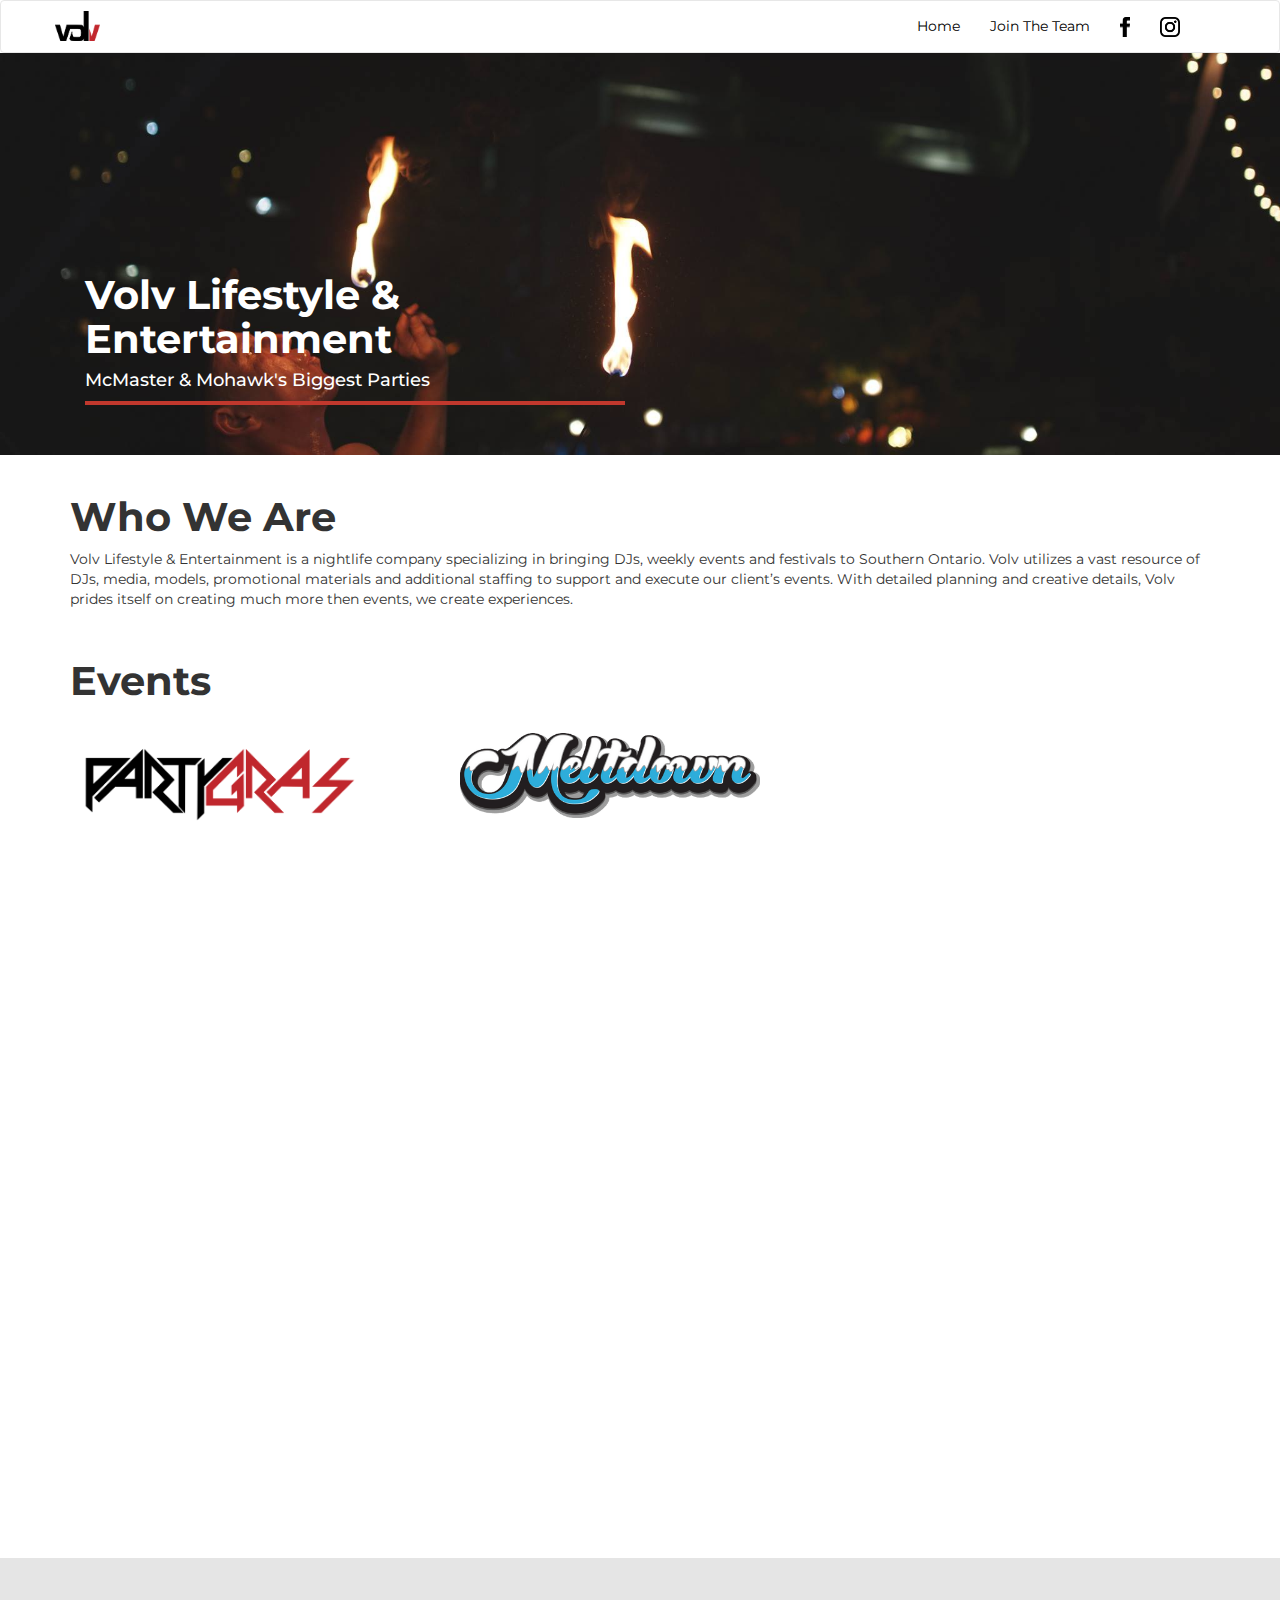
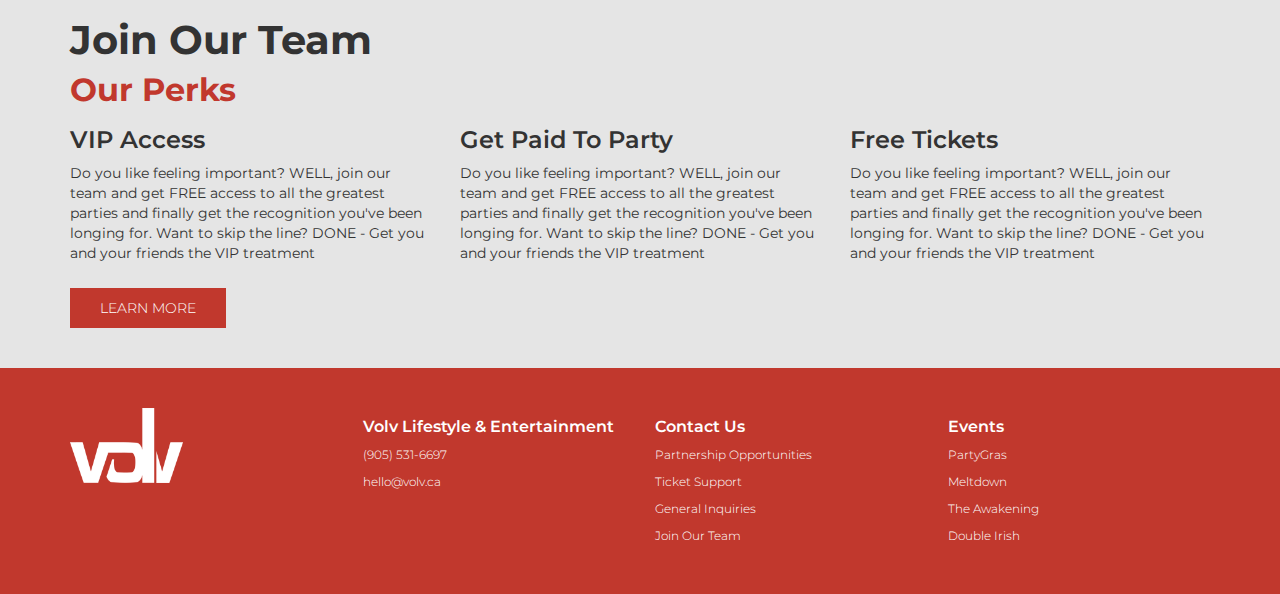
<file: index.html>
<!DOCTYPE html>
<html lang="en">
  <head>
    <meta charset="utf-8">
    <meta http-equiv="X-UA-Compatible" content="IE=edge">
    <meta name="viewport" content="width=device-width, initial-scale=1">
    <title>Volv Lifestyle &amp; Entertainment</title>
    <meta name="description" content="Volv Entertainment creates unique experiences for McMaster, Mohawk and Hamilton nightlife; bringing to you PartyGras, Meltdown, Awakening and Double Irish." />


    <link rel="stylesheet" href="https://maxcdn.bootstrapcdn.com/bootstrap/3.3.7/css/bootstrap.min.css" integrity="sha384-BVYiiSIFeK1dGmJRAkycuHAHRg32OmUcww7on3RYdg4Va+PmSTsz/K68vbdEjh4u" crossorigin="anonymous">
    <script src="https://ajax.googleapis.com/ajax/libs/jquery/1.12.4/jquery.min.js"></script>
    <script src="https://maxcdn.bootstrapcdn.com/bootstrap/3.3.7/js/bootstrap.min.js" integrity="sha384-Tc5IQib027qvyjSMfHjOMaLkfuWVxZxUPnCJA7l2mCWNIpG9mGCD8wGNIcPD7Txa" crossorigin="anonymous"></script>
    <link rel="stylesheet" type="text/css" href="css/main.css">
    <script src="https://ajax.googleapis.com/ajax/libs/jquery/3.2.1/jquery.min.js"></script>
    <link type="text/javascript" href="../js/jquery.js">
    <!-- Fonts -->
    <link href="https://fonts.googleapis.com/css?family=Montserrat:400,600,700,900" rel="stylesheet">

    <!-- Favicon -->
    <link rel="shortcut icon" href="images/Favicon_Red_RGB_30.ico" type="image/x-icon">

    <!-- Google Tag Manager -->
<script>(function(w,d,s,l,i){w[l]=w[l]||[];w[l].push({'gtm.start':
new Date().getTime(),event:'gtm.js'});var f=d.getElementsByTagName(s)[0],
j=d.createElement(s),dl=l!='dataLayer'?'&l='+l:'';j.async=true;j.src=
'https://www.googletagmanager.com/gtm.js?id='+i+dl;f.parentNode.insertBefore(j,f);
})(window,document,'script','dataLayer','GTM-5NR98X5');</script>
<!-- End Google Tag Manager -->

  </head>
  <body>
    <!-- Google Tag Manager (noscript) -->
<noscript><iframe src="https://www.googletagmanager.com/ns.html?id=GTM-5NR98X5"
height="0" width="0" style="display:none;visibility:hidden"></iframe></noscript>
<!-- End Google Tag Manager (noscript) -->

    <!-- NavBar -->
    <nav class="navbar navbar-default navbar-homepage">
  <div class="container">
    <!-- Brand and toggle get grouped for better mobile display -->
    <div class="navbar-header">
      <button type="button" class="navbar-toggle collapsed" data-toggle="collapse" data-target="#bs-example-navbar-collapse-1" aria-expanded="false">
        <span class="sr-only">Toggle navigation</span>
        <span class="icon-bar"></span>
        <span class="icon-bar"></span>
        <span class="icon-bar"></span>
      </button>
      <a class="navbar-brand" href="https://volv.ca/"><img alt="Volv Logo" src="images/volvredblack-p-500x332.png" height="30px" /></a>
    </div>

    <!-- Collect the nav links, forms, and other content for toggling -->
    <div class="collapse navbar-collapse main-menu" id="bs-example-navbar-collapse-1">
      <ul class="nav navbar-nav navbar-right navbar-homepage">
        <li><a id="main-menu" href="https://volv.ca/">Home</a></li>
        <li><a id="main-menu" href="https://volv.ca/team">Join The Team</a></li>
        <li><a id="main-menu" href="https://www.facebook.com/volvpage" target="blank_"><img alt="Facebook Icon" src="images/facebook_icon.png" height="20px"/></a></li>
        <li><a id="main-menu" href="https://www.instagram.com/volventertainment/" target="blank_"><img alt="Instagram Icon" src="images/instagram_icon.png" height="20px" /></a></li>
      </ul>
    </div><!-- /.navbar-collapse -->
  </div><!-- /.container-fluid -->
</nav>


    <div class="jumbotron jumbotron-header">
      <div class="container">
        <div class="col-md-6">
          <h2>Volv Lifestyle &amp; Entertainment</h2>
          <h4>McMaster &amp; Mohawk's Biggest Parties</h4>
        </div>
        </div>
    </div>

    <div class="section_1">
      <div class="container">
        <h2>Who We Are</h2>
        <p>Volv Lifestyle &amp; Entertainment is a nightlife company specializing in bringing DJs, weekly events and festivals to Southern Ontario. Volv utilizes a vast resource of DJs, media, models, promotional materials and additional staffing to support and execute our client’s events. With detailed planning and creative details, Volv prides itself on creating much more then events, we create experiences.</p>
      </div>
    </div>

    <div class="section_2">
      <div class="container">
        <h2>Events</h2>
        <div class="row spacing-row">
          <div class="col-md-4">
            <a href="https://volv.ca/partygras"><img alt="Partygras Logo" src="images/partygras_blackred-01.png" width="300px" /></a>
          </div>
          <div class="col-md-4">
            <a href="https://volv.ca/meltdown"><img alt="Meltdown Logo" src="images/MeltdownC-RGB-p-500x.png" width="300px" /></a>
          </div>

          <div class="col-md-4">
          </div>
        </div>
      </div>
    </div>

    <div class="section_3">
      <div class="container">
    <div class="embed-responsive embed-responsive-16by9" style="position:relative;height:0;padding-bottom:56.25%">
      <iframe class="embed-responsive-item" src="https://www.youtube.com/embed/ZodtdhUkzQk?ecver=2" width="640" height="360" frameborder="0" style="position:absolute;width:100%;height:100%;left:0" allowfullscreen>
      </iframe>
    </div>
    </div>
    </div>

    <div class="section_4">
      <div class="container">
        <h2>Join Our Team</h2>
        <h5>Our Perks</h5>
        <div class="row section-4-row">
          <div class="col-md-4">
            <h6>VIP Access</h6>
            <p>Do you like feeling important? WELL, join our team and get FREE access to all the greatest parties and finally get the recognition you've been longing for. Want to skip the line? DONE - Get you and your friends the VIP treatment</p>
          </div>
          <div class="col-md-4">
            <h6>Get Paid To Party</h6>
            <p>Do you like feeling important? WELL, join our team and get FREE access to all the greatest parties and finally get the recognition you've been longing for. Want to skip the line? DONE - Get you and your friends the VIP treatment</p>
          </div>
          <div class="col-md-4">
            <h6>Free Tickets</h6>
            <p>Do you like feeling important? WELL, join our team and get FREE access to all the greatest parties and finally get the recognition you've been longing for. Want to skip the line? DONE - Get you and your friends the VIP treatment</p>
          </div>
      </div>
      <a class="btn btn-default" href="https://volv.ca/team" >Learn More</a>
    </div>
  </div>

  <div class="footer mobile">
    <div class="container">
      <div class="row">
        <div class="col-md-3 footer-mobile">
          <a href="https://volv.ca/"><img alt="Volv Logo" src="images/volvwhite-p-366x242.png" height="75px" /></a>
        </div>
        <div class="col-md-3 footer-mobile">
          <h6>Volv Lifestyle &amp; Entertainment</h6>
          <p>(905) 531-6697</p>
          <p><a href="mailto:hello@volv.ca">hello@volv.ca</a></p>
        </div>
        <div class="col-md-3 footer-mobile">
          <h6>Contact Us</h6>
          <p id="mobile-font"><a href="mailto:partnerships@volv.ca">Partnership Opportunities</a></p>
          <p><a href="mailto:tickets@volv.ca">Ticket Support</a></p>
          <p><a href="mailto:hello@volv.ca">General Inquiries</a></p>
          <p><a href="https://volv.ca/team">Join Our Team</a></p>
        </div>
        <div class="col-md-3 footer-mobile">
          <h6>Events</h6>
          <p><a href="https://volv.ca/partygras">PartyGras</a></p>
          <p><a href="https://volv.ca/meltdown" target="blank_">Meltdown</a></p>
          <p><a href="https://www.facebook.com/pg/volvpage/photos/?tab=albums" target="blank_">The Awakening</a></p>
          <p><a href="https://www.facebook.com/pg/volvpage/photos/?tab=albums" target="blank_">Double Irish</a></p>

        </div>
      </div>
    </div>
  </div>




  </body>
</html>
</file>
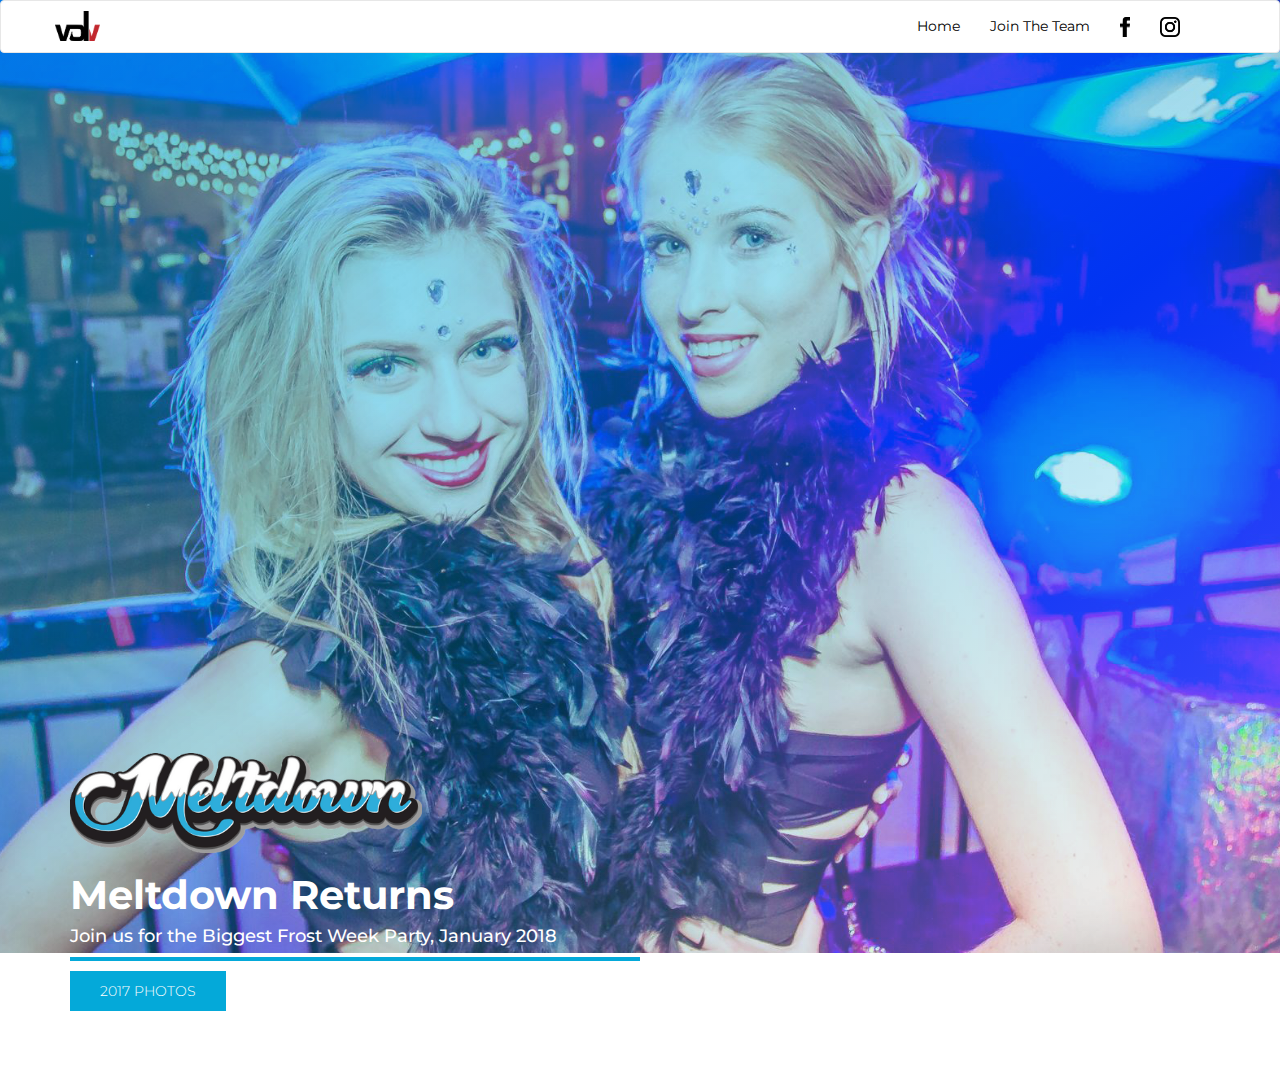
<file: meltdown.html>
<!DOCTYPE html>
<html lang="en">
  <head>
    <meta charset="utf-8">
    <meta http-equiv="X-UA-Compatible" content="IE=edge">
    <meta name="viewport" content="width=device-width, initial-scale=1">
    <title>Meltdown | Volv Lifestlye &amp; Entertainment</title>
    <meta name="description" content="Meltdown returns January 2018! The Biggest FROST week event for McMaster, Mohawk and Hamilton. Get ready to celebrate with one of our biggest WEEKS." />

    <link rel="stylesheet" href="https://maxcdn.bootstrapcdn.com/bootstrap/3.3.7/css/bootstrap.min.css" integrity="sha384-BVYiiSIFeK1dGmJRAkycuHAHRg32OmUcww7on3RYdg4Va+PmSTsz/K68vbdEjh4u" crossorigin="anonymous">
    <script src="https://ajax.googleapis.com/ajax/libs/jquery/1.12.4/jquery.min.js"></script>
    <script src="https://maxcdn.bootstrapcdn.com/bootstrap/3.3.7/js/bootstrap.min.js" integrity="sha384-Tc5IQib027qvyjSMfHjOMaLkfuWVxZxUPnCJA7l2mCWNIpG9mGCD8wGNIcPD7Txa" crossorigin="anonymous"></script>
    <link rel="stylesheet" type="text/css" href="css/main.css">
    <script src="https://ajax.googleapis.com/ajax/libs/jquery/3.2.1/jquery.min.js"></script>
    <link type="text/javascript" href="../js/jquery.js">

    <!-- Fonts -->
    <link href="https://fonts.googleapis.com/css?family=Montserrat:400,600,700,900" rel="stylesheet">

    <!-- Favicon -->
    <link rel="shortcut icon" href="images/Favicon_Red_RGB_30.ico" type="image/x-icon">

    <!-- Google Tag Manager -->
<script>(function(w,d,s,l,i){w[l]=w[l]||[];w[l].push({'gtm.start':
new Date().getTime(),event:'gtm.js'});var f=d.getElementsByTagName(s)[0],
j=d.createElement(s),dl=l!='dataLayer'?'&l='+l:'';j.async=true;j.src=
'https://www.googletagmanager.com/gtm.js?id='+i+dl;f.parentNode.insertBefore(j,f);
})(window,document,'script','dataLayer','GTM-5NR98X5');</script>
<!-- End Google Tag Manager -->

  </head>
  <body>
    <!-- Google Tag Manager (noscript) -->
<noscript><iframe src="https://www.googletagmanager.com/ns.html?id=GTM-5NR98X5"
height="0" width="0" style="display:none;visibility:hidden"></iframe></noscript>
<!-- End Google Tag Manager (noscript) -->


<div class="full-page-image-meltdown">

    <!-- Navbar -->
    <!-- NavBar -->
    <nav class="navbar navbar-default navbar-homepage">
  <div class="container">
    <!-- Brand and toggle get grouped for better mobile display -->
    <div class="navbar-header">
      <button type="button" class="navbar-toggle collapsed" data-toggle="collapse" data-target="#bs-example-navbar-collapse-1" aria-expanded="false">
        <span class="sr-only">Toggle navigation</span>
        <span class="icon-bar"></span>
        <span class="icon-bar"></span>
        <span class="icon-bar"></span>
      </button>
      <a class="navbar-brand" href="https://volv.ca/"><img alt="Volv logo" src="images/volvredblack-p-500x332.png" height="30px" /></a>
    </div>

    <!-- Collect the nav links, forms, and other content for toggling -->
    <div class="collapse navbar-collapse main-menu" id="bs-example-navbar-collapse-1">
      <ul class="nav navbar-nav navbar-right navbar-homepage">
        <li><a id="main-menu" href="https://volv.ca/index">Home</a></li>
        <li><a id="main-menu" href="https://volv.ca/team">Join The Team</a></li>
        <li><a id="main-menu" href="https://www.facebook.com/volvpage" target="blank_"><img alt="Facebook icon" src="images/facebook_icon.png" height="20px"/></a></li>
        <li><a id="main-menu" href="https://www.instagram.com/volventertainment/" target="blank_"><img alt="Instagram icon" src="images/instagram_icon.png" height="20px" /></a></li>
      </ul>
    </div><!-- /.navbar-collapse -->
  </div><!-- /.container-fluid -->
</nav>

<!-- End of Navbar -->

<!-- Full Page Jumbotron -->
<div class="container container-meltdown">
  <div class="col-md-6 meltdown_header">
    <a href="https://volv.ca/meltdown"><img alt="Meltdown Logo" src="images/MeltdownC-RGB-p-500x.png" height="100px" /></a>
    <h2>Meltdown Returns</h2>
    <h4>Join us for the Biggest Frost Week Party, January 2018</h4>
    <a href="https://www.facebook.com/pg/volvpage/photos/?tab=albums" class="btn meltdown-btn" target="blank_">2017 Photos</a>
</div>
</div>
</div>

<!-- End of: Full Page Jumbotron -->

  </body>

    </html>
</file>
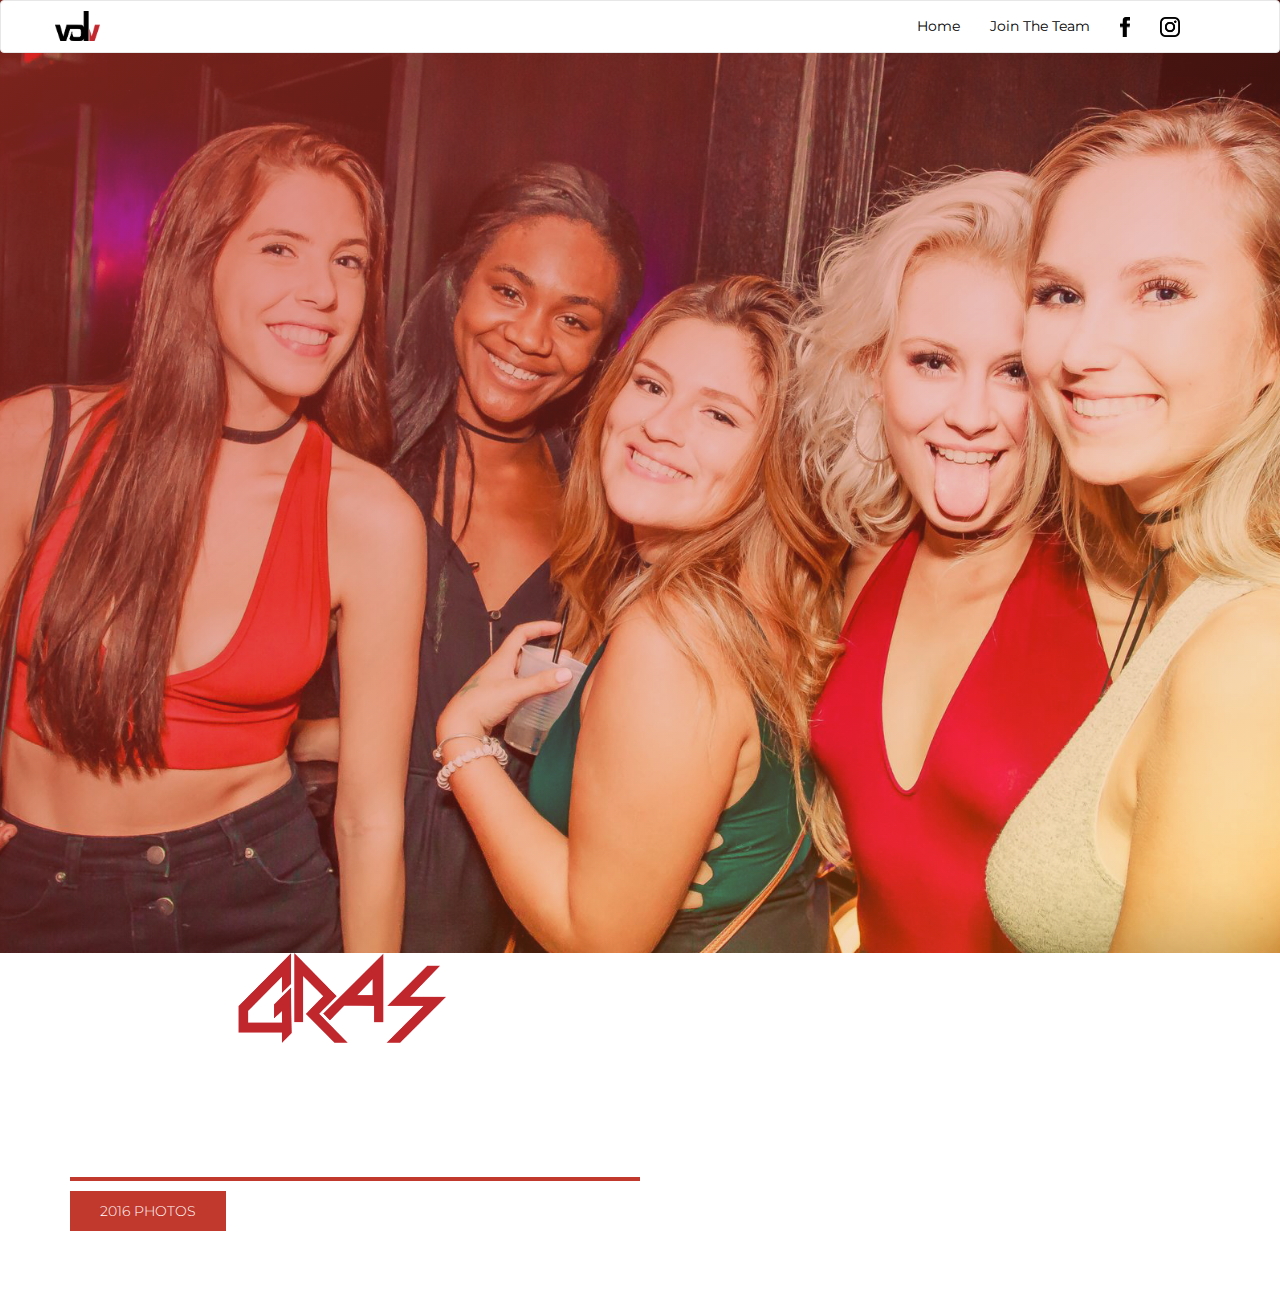
<file: partygras.html>
<!DOCTYPE html>
<html lang="en">
  <head>
    <meta charset="utf-8">
    <meta http-equiv="X-UA-Compatible" content="IE=edge">
    <meta name="viewport" content="width=device-width, initial-scale=1">
    <title>PartyGras | Volv Lifestyle &amp; Entertainment</title>
    <meta name="description" content="PartyGras returns September 4th 2017 - GET ready for the BIGGEST Frosh week party to hit McMaster, Mohawk and Hamilton … #itsLIT" />


    <link rel="stylesheet" href="https://maxcdn.bootstrapcdn.com/bootstrap/3.3.7/css/bootstrap.min.css" integrity="sha384-BVYiiSIFeK1dGmJRAkycuHAHRg32OmUcww7on3RYdg4Va+PmSTsz/K68vbdEjh4u" crossorigin="anonymous">
    <script src="https://ajax.googleapis.com/ajax/libs/jquery/1.12.4/jquery.min.js"></script>
    <script src="https://maxcdn.bootstrapcdn.com/bootstrap/3.3.7/js/bootstrap.min.js" integrity="sha384-Tc5IQib027qvyjSMfHjOMaLkfuWVxZxUPnCJA7l2mCWNIpG9mGCD8wGNIcPD7Txa" crossorigin="anonymous"></script>
    <link rel="stylesheet" type="text/css" href="css/main.css">
    <script src="https://ajax.googleapis.com/ajax/libs/jquery/3.2.1/jquery.min.js"></script>
    <link type="text/javascript" href="../js/jquery.js">

    <!-- Fonts -->
    <link href="https://fonts.googleapis.com/css?family=Montserrat:400,600,700,900" rel="stylesheet">

    <!-- Favicon -->
    <link rel="shortcut icon" href="images/Favicon_Red_RGB_30.ico" type="image/x-icon">

    <!-- Google Tag Manager -->
<script>(function(w,d,s,l,i){w[l]=w[l]||[];w[l].push({'gtm.start':
new Date().getTime(),event:'gtm.js'});var f=d.getElementsByTagName(s)[0],
j=d.createElement(s),dl=l!='dataLayer'?'&l='+l:'';j.async=true;j.src=
'https://www.googletagmanager.com/gtm.js?id='+i+dl;f.parentNode.insertBefore(j,f);
})(window,document,'script','dataLayer','GTM-5NR98X5');</script>
<!-- End Google Tag Manager -->

  </head>
  <body>
    <!-- Google Tag Manager (noscript) -->
    <noscript><iframe src="https://www.googletagmanager.com/ns.html?id=GTM-5NR98X5"
    height="0" width="0" style="display:none;visibility:hidden"></iframe></noscript>
    <!-- End Google Tag Manager (noscript) -->


<div class="full-page-image">

    <!-- Navbar -->
    <!-- NavBar -->
    <nav class="navbar navbar-default navbar-homepage">
  <div class="container">
    <!-- Brand and toggle get grouped for better mobile display -->
    <div class="navbar-header">
      <button type="button" class="navbar-toggle collapsed" data-toggle="collapse" data-target="#bs-example-navbar-collapse-1" aria-expanded="false">
        <span class="sr-only">Toggle navigation</span>
        <span class="icon-bar"></span>
        <span class="icon-bar"></span>
        <span class="icon-bar"></span>
      </button>
      <a class="navbar-brand" href="https://volv.ca/"><img alt="Volv logo" src="images/volvredblack-p-500x332.png" height="30px" /></a>
    </div>

    <!-- Collect the nav links, forms, and other content for toggling -->
    <div class="collapse navbar-collapse main-menu" id="bs-example-navbar-collapse-1">
      <ul class="nav navbar-nav navbar-right navbar-homepage">
        <li><a id="main-menu" href="https://volv.ca/">Home</a></li>
        <li><a id="main-menu" href="https://volv.ca/team">Join The Team</a></li>
        <li><a id="main-menu" href="https://www.facebook.com/volvpage" target="blank_"><img alt="Facebook icon" src="images/facebook_icon.png" height="20px"/></a></li>
        <li><a id="main-menu" href="https://www.instagram.com/volventertainment/" target="blank_"><img alt="Instagram icon" src="images/instagram_icon.png" height="20px" /></a></li>
      </ul>
    </div><!-- /.navbar-collapse -->
  </div><!-- /.container-fluid -->
</nav>

<!-- End of Navbar -->

<!-- Full Page Jumbotron -->
<div class="container container-partygras">
  <div class="col-md-6 partygras_header">
    <a href="https://volv.ca/partygras"><img alt="Partygras logo" src="images/partygras_whitered.png" height="100px" /></a>
    <h2>PartyGras Returns</h2>
    <h4>September 4th 2017 - September 9th 2017 | 6 Days | 1 Wristband</h4>
    <a href="https://www.facebook.com/pg/volvpage/photos/?tab=albums" class="btn btn-default" target="blank_">2016 Photos</a>
</div>
</div>
</div>

<!-- End of: Full Page Jumbotron -->

  </body>

    </html>
</file>
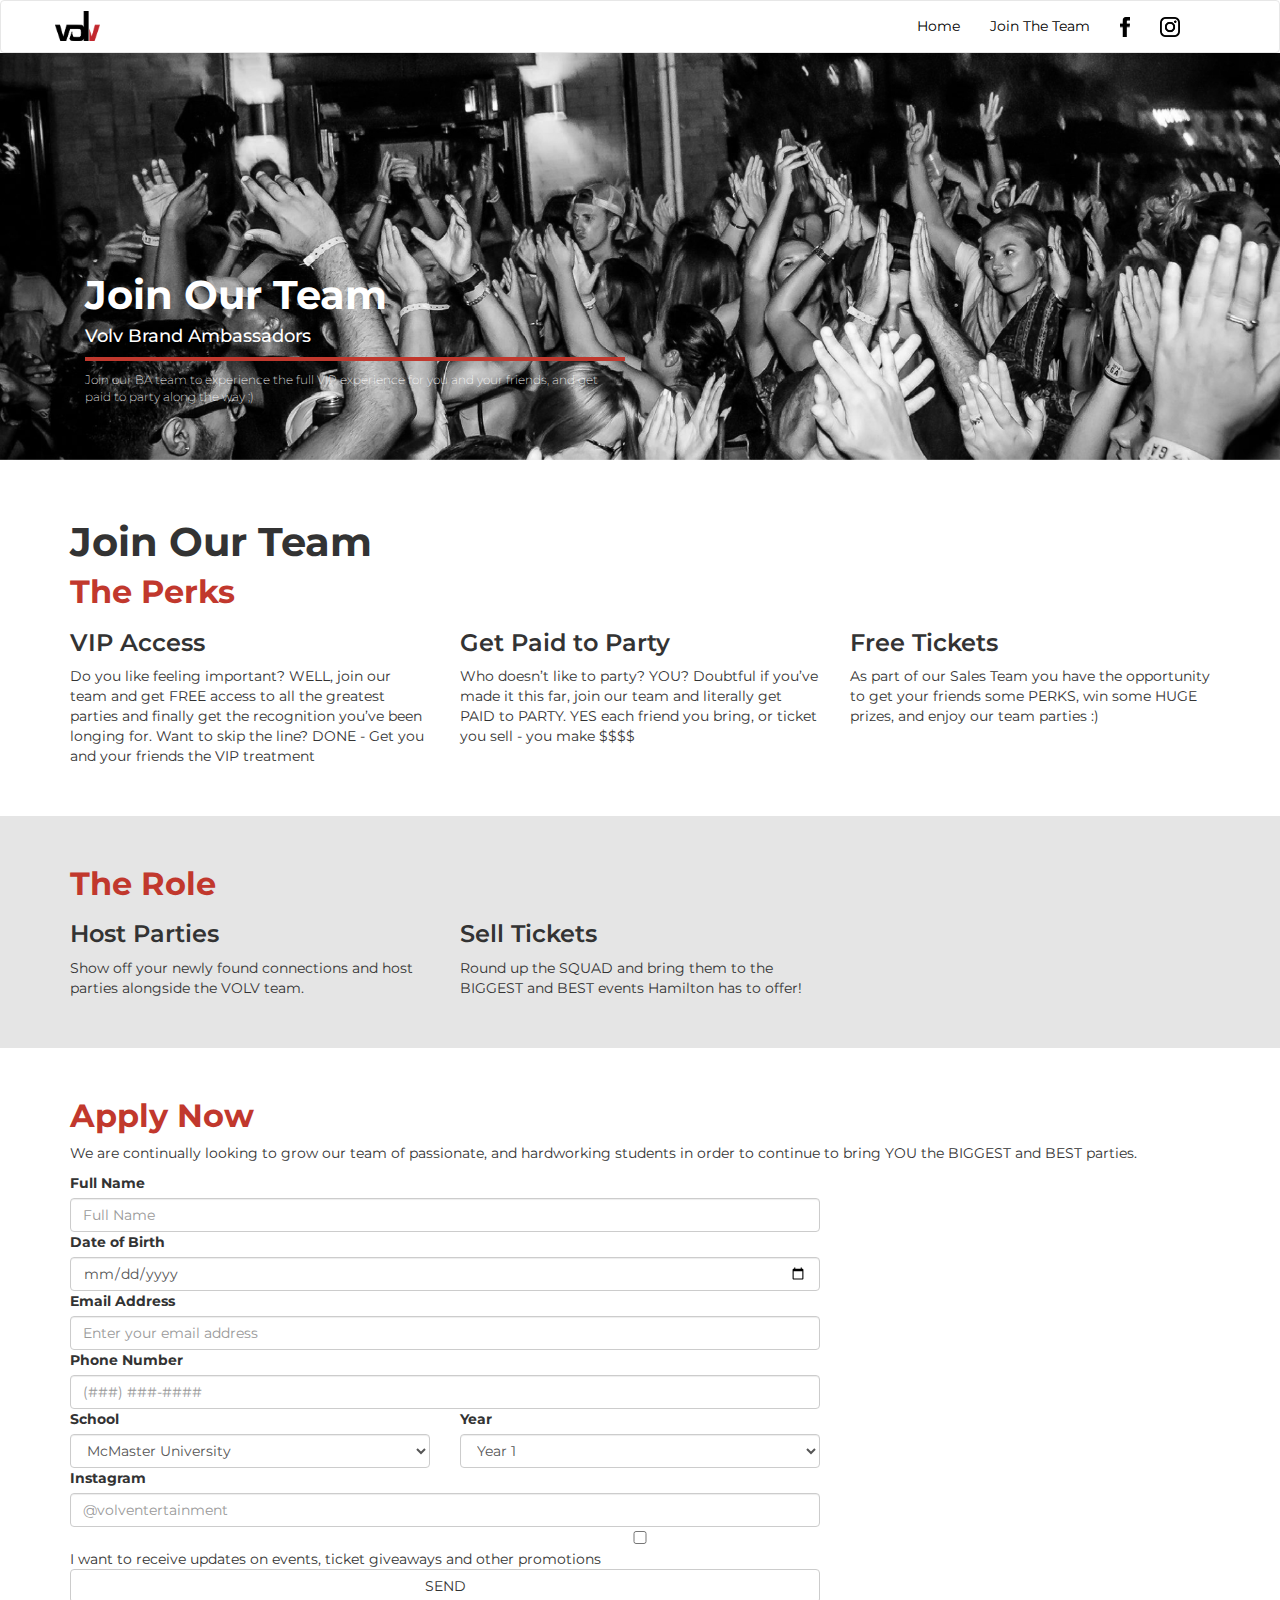
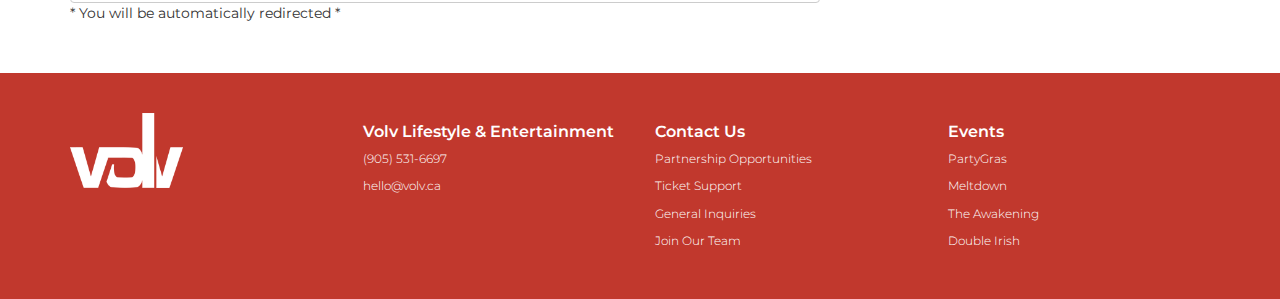
<file: team.html>
<!DOCTYPE html>
<html lang="en">
  <head>
    <meta charset="utf-8">
    <meta http-equiv="X-UA-Compatible" content="IE=edge">
    <meta name="viewport" content="width=device-width, initial-scale=1">
    <title>Join Our Team | Volv Lifestyle &amp; Entertainment</title>
    <meta name="description" content="Join our growing team of brand ambassadors. Gain VIP access for you and your friends to the biggest McMaster, Mohawk &amp; Hamilton parties - make some money too!" />


    <link rel="stylesheet" href="https://maxcdn.bootstrapcdn.com/bootstrap/3.3.7/css/bootstrap.min.css" integrity="sha384-BVYiiSIFeK1dGmJRAkycuHAHRg32OmUcww7on3RYdg4Va+PmSTsz/K68vbdEjh4u" crossorigin="anonymous">
    <script src="https://ajax.googleapis.com/ajax/libs/jquery/1.12.4/jquery.min.js"></script>
    <script src="https://maxcdn.bootstrapcdn.com/bootstrap/3.3.7/js/bootstrap.min.js" integrity="sha384-Tc5IQib027qvyjSMfHjOMaLkfuWVxZxUPnCJA7l2mCWNIpG9mGCD8wGNIcPD7Txa" crossorigin="anonymous"></script>
    <link rel="stylesheet" type="text/css" href="css/main.css">
    <script src="https://ajax.googleapis.com/ajax/libs/jquery/3.2.1/jquery.min.js"></script>
    <link type="text/javascript" href="../js/jquery.js">

    <!-- Fonts -->
    <link href="https://fonts.googleapis.com/css?family=Montserrat:400,600,700,900" rel="stylesheet">

    <!-- Favicon -->
    <link rel="shortcut icon" href="images/Favicon_Red_RGB_30.ico" type="image/x-icon">

    <!-- Google Tag Manager -->
<script>(function(w,d,s,l,i){w[l]=w[l]||[];w[l].push({'gtm.start':
new Date().getTime(),event:'gtm.js'});var f=d.getElementsByTagName(s)[0],
j=d.createElement(s),dl=l!='dataLayer'?'&l='+l:'';j.async=true;j.src=
'https://www.googletagmanager.com/gtm.js?id='+i+dl;f.parentNode.insertBefore(j,f);
})(window,document,'script','dataLayer','GTM-5NR98X5');</script>
<!-- End Google Tag Manager -->

  </head>

  <body>
    <!-- Google Tag Manager (noscript) -->
    <noscript><iframe src="https://www.googletagmanager.com/ns.html?id=GTM-5NR98X5"
    height="0" width="0" style="display:none;visibility:hidden"></iframe></noscript>
    <!-- End Google Tag Manager (noscript) -->


    <nav class="navbar navbar-default navbar-homepage">
  <div class="container">
    <!-- Brand and toggle get grouped for better mobile display -->
    <div class="navbar-header">
      <button type="button" class="navbar-toggle collapsed" data-toggle="collapse" data-target="#bs-example-navbar-collapse-1" aria-expanded="false">
        <span class="sr-only">Toggle navigation</span>
        <span class="icon-bar"></span>
        <span class="icon-bar"></span>
        <span class="icon-bar"></span>
      </button>
      <a class="navbar-brand" href="https://volv.ca/"><img alt="Volv Logo" src="images/volvredblack-p-500x332.png" height="30px" /></a>
    </div>

    <!-- Collect the nav links, forms, and other content for toggling -->
    <div class="collapse navbar-collapse" id="bs-example-navbar-collapse-1">
      <ul class="nav navbar-nav navbar-right navbar-homepage">
        <li><a id="main-menu" href="https://volv.ca/">Home</a></li>
        <li><a id="main-menu" href="https://volv.ca/team">Join The Team</a></li>
        <li><a id="main-menu" href="https://www.facebook.com/volvpage" target="blank_"><img alt="Facebook icon" src="images/facebook_icon.png" height="20px"/></a></li>
        <li><a id="main-menu" href="https://www.instagram.com/volventertainment/" target="blank_"><img alt="Instagram icon" src="images/instagram_icon.png" height="20px" /></a></li>
      </ul>
    </div><!-- /.navbar-collapse -->
  </div><!-- /.container-fluid -->
</nav>

<div class="jumbotron jumbotron-team">
  <div class="container">
    <div class="col-md-6">
      <h2>Join Our Team</h2>
      <h4>Volv Brand Ambassadors</h4>
      <p>Join our BA team to experience the full VIP experience for you and your friends, and get paid to party along the way ;)</p>
    </div>
  </div>
</div>

<div class="section_1_team">
  <div class="container">
    <h2>Join Our Team</h2>
    <h5>The Perks</h5>

  <div class="row">
    <div class="col-md-4">
      <h6>VIP Access</h6>
      <p>Do you like feeling important? WELL, join our team and get FREE access to all the greatest parties and finally get the recognition you’ve been longing for. Want to skip the line? DONE - Get you and your friends the VIP treatment</p>
    </div>
    <div class="col-md-4">
      <h6>Get Paid to Party</h6>
      <p>Who doesn’t like to party? YOU? Doubtful if you’ve made it this far, join our team and literally get PAID to PARTY. YES each friend you bring, or ticket you sell - you make $$$$</p>
    </div>
    <div class="col-md-4">
      <h6>Free Tickets</h6
        ><p>As part of our Sales Team you have the opportunity to get your friends some PERKS, win some HUGE prizes, and enjoy our team parties :)</p>
      </div>
  </div>
</div>
</div>

<div class="section_2_team">
  <div class="container">
    <h5>The Role</h5>
    <div class="row">
      <div class="col-md-4">
        <h6>Host Parties</h6>
        <p>Show off your newly found connections and host parties alongside the VOLV team.</p>
      </div>
      <div class="col-md-4">
        <h6>Sell Tickets</h6>
        <p>Round up the SQUAD and bring them to the BIGGEST and BEST events Hamilton has to offer!</p>
      </div>

  </div>
</div>
</div>


<!-- Application Form -->
<div class="section_3_team">
  <div class="container">
    <h5>Apply Now</h5>
    <p>We are continually looking to grow our team of passionate, and hardworking students in order to continue to bring YOU the BIGGEST and BEST parties.</p>

        <form id="contact-form" method="post" action="contact.php" role="form">

          <div class="messages"></div>

          <div class="row">
            <div class="col-md-8">
              <label for="name">Full Name</label><br>
              <input type="text" name="name" placeholder="Full Name" class="form-control" required>
            </div>
          </div>
          <div class="row">
            <div class="col-md-8">
              <label for="dateofbirth">Date of Birth</label>
              <br><input type ="date" name="dateofbirth" placeholder="DD/MM/YYYY" class="form-control" required>
            </div>
          </div>

          <div class="row">
            <div class="col-md-8">
              <label for="email">Email Address</label><br>
              <input type="email" name="email" placeholder="Enter your email address" class="form-control" required>
            </div>
          </div>

          <div class="row">
            <div class="col-md-8">
              <label for="phone">Phone Number</label><br>
              <input type="tel" name="phone" placeholder="(###) ###-####" class="form-control" required>
            </div>
          </div>

          <div class="row">
            <div class="col-md-4">
              <label for="school">School</label><br>
              <select name="school" placeholder="McMaster University" class="form-control" required>
                <option value="mcmaster">McMaster University</option>
                <option value="mohawk">Mohawk College</option>
                <option value="other">Other</option>
              </select>
            </div>
            <div class="col-md-4">
              <label for="year">Year</label><br>
              <select name="year" placeholder="Year 1" class="form-control" required>
                <option value="year-1">Year 1</option>
                <option value="year-2">Year 2</option>
                <option value="year-3">Year 3</option>
                <option value="year-4">Year 4</option>
                <option value="year-5">Year 5</option>
              </select>
            </div>
          </div>

          <div class="row">
            <div class="col-md-8">
              <label for="instagram">Instagram</label><br>
              <input type="text" name="instagram" placeholder="@volventertainment" class="form-control" required>
            </div>
          </div>

          <div class="row">
            <div class="col-md-12">
              <input type="checkbox" name="newsletter" value="yes" > I want to receive updates on events, ticket giveaways and other promotions
            </div>
          </div>

          <div class="row">
            <div class="col-md-8">
              <input type="submit" name="submit" value="SEND" class="btn btn-default" id="form-submit">
              <p>* You will be automatically redirected *</p>
            </div>
          </div>
        </form>



</div>
</div>

<div class="footer mobile">
  <div class="container">
    <div class="row">
      <div class="col-md-3 footer-mobile">
        <a href="https://volv.ca/"><img alt="Volv Logo" src="images/volvwhite-p-366x242.png" height="75px" /></a>
      </div>
      <div class="col-md-3 footer-mobile">
        <h6>Volv Lifestyle &amp; Entertainment</h6>
        <p>(905) 531-6697</p>
        <p><a href="mailto:hello@volv.ca">hello@volv.ca</a></p>
      </div>
      <div class="col-md-3 footer-mobile">
        <h6>Contact Us</h6>
        <p id="mobile-font"><a href="mailto:partnerships@volv.ca">Partnership Opportunities</a></p>
        <p><a href="mailto:tickets@volv.ca">Ticket Support</a></p>
        <p><a href="mailto:hello@volv.ca">General Inquiries</a></p>
        <p><a href="https://volv.ca/team">Join Our Team</a></p>
      </div>
      <div class="col-md-3 footer-mobile">
        <h6>Events</h6>
        <p><a href="https://volv.ca/partygras">PartyGras</a></p>
        <p><a href="https://volv.ca/meltdown" target="blank_">Meltdown</a></p>
        <p><a href="https://www.facebook.com/pg/volvpage/photos/?tab=albums" target="blank_">The Awakening</a></p>
        <p><a href="https://www.facebook.com/pg/volvpage/photos/?tab=albums" target="blank_">Double Irish</a></p>

      </div>
    </div>
  </div>
</div>


    <script src="https://code.jquery.com/jquery-1.12.0.min.js"></script>
    <script src="https://maxcdn.bootstrapcdn.com/bootstrap/3.3.6/js/bootstrap.min.js"></script>
    <!--<script src="validator.js"></script>-->
    <script src="contact.js"></script>
  </body>

  </html>
</file>
<file: css/main.css>
/* General */

* {
  font-family: 'Montserrat', sans-serif;
  color: #333333;
}

h1  {

}

h2  {
  font-weight: 700;
  font-size: 40px;
  color: #333333;
}

h5  {
  font-weight:700;
  color: #C1382D;
  font-size: 32px;
}

h6  {
  font-weight: 600;
  font-size: 24px;
}


/* Buttons */
a.btn-default  {
  padding: 10px 30px 10px 30px;
  background-color: #C1382D;
  color: #ffffff;
  font-size: 14px;
  font-weight: 300;
  text-transform: uppercase;
  border: solid 0px #ffffff;
  border-radius: 0px;
}

a:visited.btn-default  {
  background-color: #C1382D;
  color: #ffffff;
}

a:hover.btn-default  {
  background-color: rgba(165,22,32,0.9);
  color: #ffffff;
}

/* media */
@media screen and (min-width: 0px) and (max-width: 720px) {
  #facebook { display: none; }
  .mobile-hide{ display: none; }
}

/* Contact Form */
input {
  width: 100%;
}



/* Navbar */
.navbar-brand {
  padding: 10px 0px 10px 0px;
}

.navbar-homepage  {
  margin: 0px;
  background-color: #ffffff;
}

.navbar-homepage li a:link {
  color: #000000;
  font-family: 'Montserrat', sans-serif;
}

.navbar-homepage li a:visited {
  color: #000000;
}

a:hover#main-menu {
  color: #C1382D;
}


/* Jumbotron */

.jumbotron-header {
  background-image: url("../images/home_header.jpg");
  background-size: cover;
  background-position: bottom;
  padding: 200px 0px 40px 0px;
  margin: 0px;
  color: #ffffff;
}

.jumbotron-header h1  {
  color: #ffffff;
  font-family: 'Montserrat', sans-serif;
}

.jumbotron-header h2  {
  color: #ffffff;
  font-family: 'Montserrat', sans-serif;
  font-weight: 700;
}

.jumbotron-header h4  {
  color: #ffffff;
  font-family: 'Montserrat', sans-serif;
  border-bottom: solid 4px #C1382D;
  padding: 0px 0px 10px 0px;
}

.jumbotron-team {
  background-image: url("../images/Team.png");
  background-size: cover;
  background-position: bottom;
  background-repeat: no-repeat;
  padding: 200px 0px 40px 0px;
  margin: 0px;
}

.jumbotron-team h1,h2,h3,h4,h5,h6,p {
  color: #ffffff;
  font-family: 'Montserrat', sans-serif;
}

.jumbotron-team h2  {
  font-weight: 700;
}

.jumbotron-team h4 {
  border-bottom: solid 4px #C1382D;
  padding: 0px 0px 10px 0px;
}

.jumbotron-team p {
  font-size: 12px;
  color: #ffffff;
}

/* Section 1 */
.section_1  {
  padding: 20px 0px 20px 0px;
}

.section_1 h2 {
  color: #333333;
}




/* Section 2 */
.section_2  h2  {
  color: #333333;
}

.spacing-row  {
  padding: 20px 0px 20px 0px;
}

/* Section 3 */
.section_3  {
  padding: 20px 0px 40px 0px;
}



/* Section 4 */
.section_4  {
  background-color: #E5E5E5;
  padding: 40px 0px 40px 0px;
}

.section-4-row  {
  padding: 0px 0px 15px 0px;
}

.section_4 h2 {
  color: #333333;
}

.section_4 h5 {
  color: #C1382D;
}


/* Footer */
.footer {
  background-color: #C1382D;
  padding: 40px 0px 40px 0px;
}

.footer h6  {
  font-size: 16px;
  color: #ffffff;
}

.footer p {
  font-size: 12px;
  color: #ffffff;
  font-weight: 300;
}

.footer p a {
  font-size: 12px;
  color: #ffffff;
  text-decoration: none;
}

/* Team */
.section_1_team {
  color: #333333;
  padding: 40px 0px 40px 0px;
}

.section_1_team h2, h6, p  {
  color: #333333;
}

.section_1_team h5  {
  color: #C1382D;
}

.section_2_team {
  background-color: #E5E5E5;
  padding: 40px 0px 40px 0px;
}

.section_2_team h5 {
    color: #C1382D;
}

.section_3_team {
  padding: 40px 0px 40px 0px;
}

.section_3_team h5 {
  color: #C1382D;
}

/* Partygras Page */

.container-partygras  {
    height: 100vh;
}

.full-page-image  {
  background: -webkit-linear-gradient(left top, rgba(193, 56, 45, 0.65) 0%, rgba(193, 56, 45, 0.3) 59%, rgba(252, 186, 4, 0.3) 100%), url("../images/14305353_1000584180039731_6591310541410568223_o.jpg") no-repeat center center; /* For Safari 5.1 to 6.0 */
  background: -o-linear-gradient(bottom right, rgba(193, 56, 45, 0.65) 0%, rgba(193, 56, 45, 0.3) 59%, rgba(252, 186, 4, 0.3) 100%), url("../images/14305353_1000584180039731_6591310541410568223_o.jpg") no-repeat center center; /* For Opera 11.1 to 12.0 */
  background: -moz-linear-gradient(bottom right, rgba(193, 56, 45, 0.65) 0%, rgba(193, 56, 45, 0.3) 59%, rgba(252, 186, 4, 0.3) 100%), url("../images/14305353_1000584180039731_6591310541410568223_o.jpg") no-repeat center center; /* For Firefox 3.6 to 15 */
  background: linear-gradient(to bottom right, rgba(193, 56, 45, 0.65) 0%, rgba(193, 56, 45, 0.3) 59%, rgba(252, 186, 4, 0.3) 100%), url("../images/14305353_1000584180039731_6591310541410568223_o.jpg") no-repeat center center; /* Standard syntax */
  background-size: cover;
}

.partygras_header {
  padding: 900px 0px 75px 0px;
  text-align: left;
}

.partygras_header h4  {
  border-bottom: solid 4px #C1382D;
  padding: 0px 0px 10px 0px;
}

/* Meltdown Page */
.container-meltdown  {
    height: 100vh;
}

.meltdown_header  {
  padding: 700px 0px 75px 0px;
  text-align: left;
}

.full-page-image-meltdown  {
  background: -webkit-linear-gradient(left top, rgba(4, 169, 217, 0.65) 0%, rgba(4, 169, 217, 0.3) 59%, rgba(255, 255, 255, 0.3) 100%), url("../images/14310584_1001535476611268_181390969599698693_o.jpg") no-repeat center center; /* For Safari 5.1 to 6.0 */
  background: -o-linear-gradient(bottom right, rgba(4, 169, 217, 0.65) 0%, rgba(4, 169, 217, 0.3) 59%, rgba(255, 255, 255, 0.3) 100%), url("../images/14310584_1001535476611268_181390969599698693_o.jpg") no-repeat center center; /* For Opera 11.1 to 12.0 */
  background: -moz-linear-gradient(bottom right, rgba(4, 169, 217, 0.65) 0%, rgba(4, 169, 217, 0.3) 59%, rgba(255, 255, 255, 0.3) 100%), url("../images/14310584_1001535476611268_181390969599698693_o.jpg") no-repeat center center; /* For Firefox 3.6 to 15 */
  background: linear-gradient(to bottom right, rgba(4, 169, 217, 0.65) 0%, rgba(4, 169, 217, 0.3) 59%, rgba(255, 255, 255, 0.3) 100%), url("../images/14310584_1001535476611268_181390969599698693_o.jpg") no-repeat center center; /* Standard syntax */
  background-size: cover;
}

.meltdown_header h4 {
  border-bottom: solid 4px rgba(4,169,217,1);
  padding: 0px 0px 10px 0px;
}

a.meltdown-btn {
  background-color: rgba(4,169,217,1);
  padding: 10px 30px 10px 30px;
  color: #ffffff;
  font-size: 14px;
  font-weight: 300;
  text-transform: uppercase;
  border: solid 0px #ffffff;
  border-radius: 0px;
}

a.meltdown-btn {
  background-color: rgba(4,169,217,1);
  padding: 10px 30px 10px 30px;
  color: #ffffff;
  font-size: 14px;
  font-weight: 300;
  text-transform: uppercase;
  border: solid 0px #ffffff;
  border-radius: 0px;
}

a:hover.meltdown-btn  {
  color: #ffffff;
}
</file>
